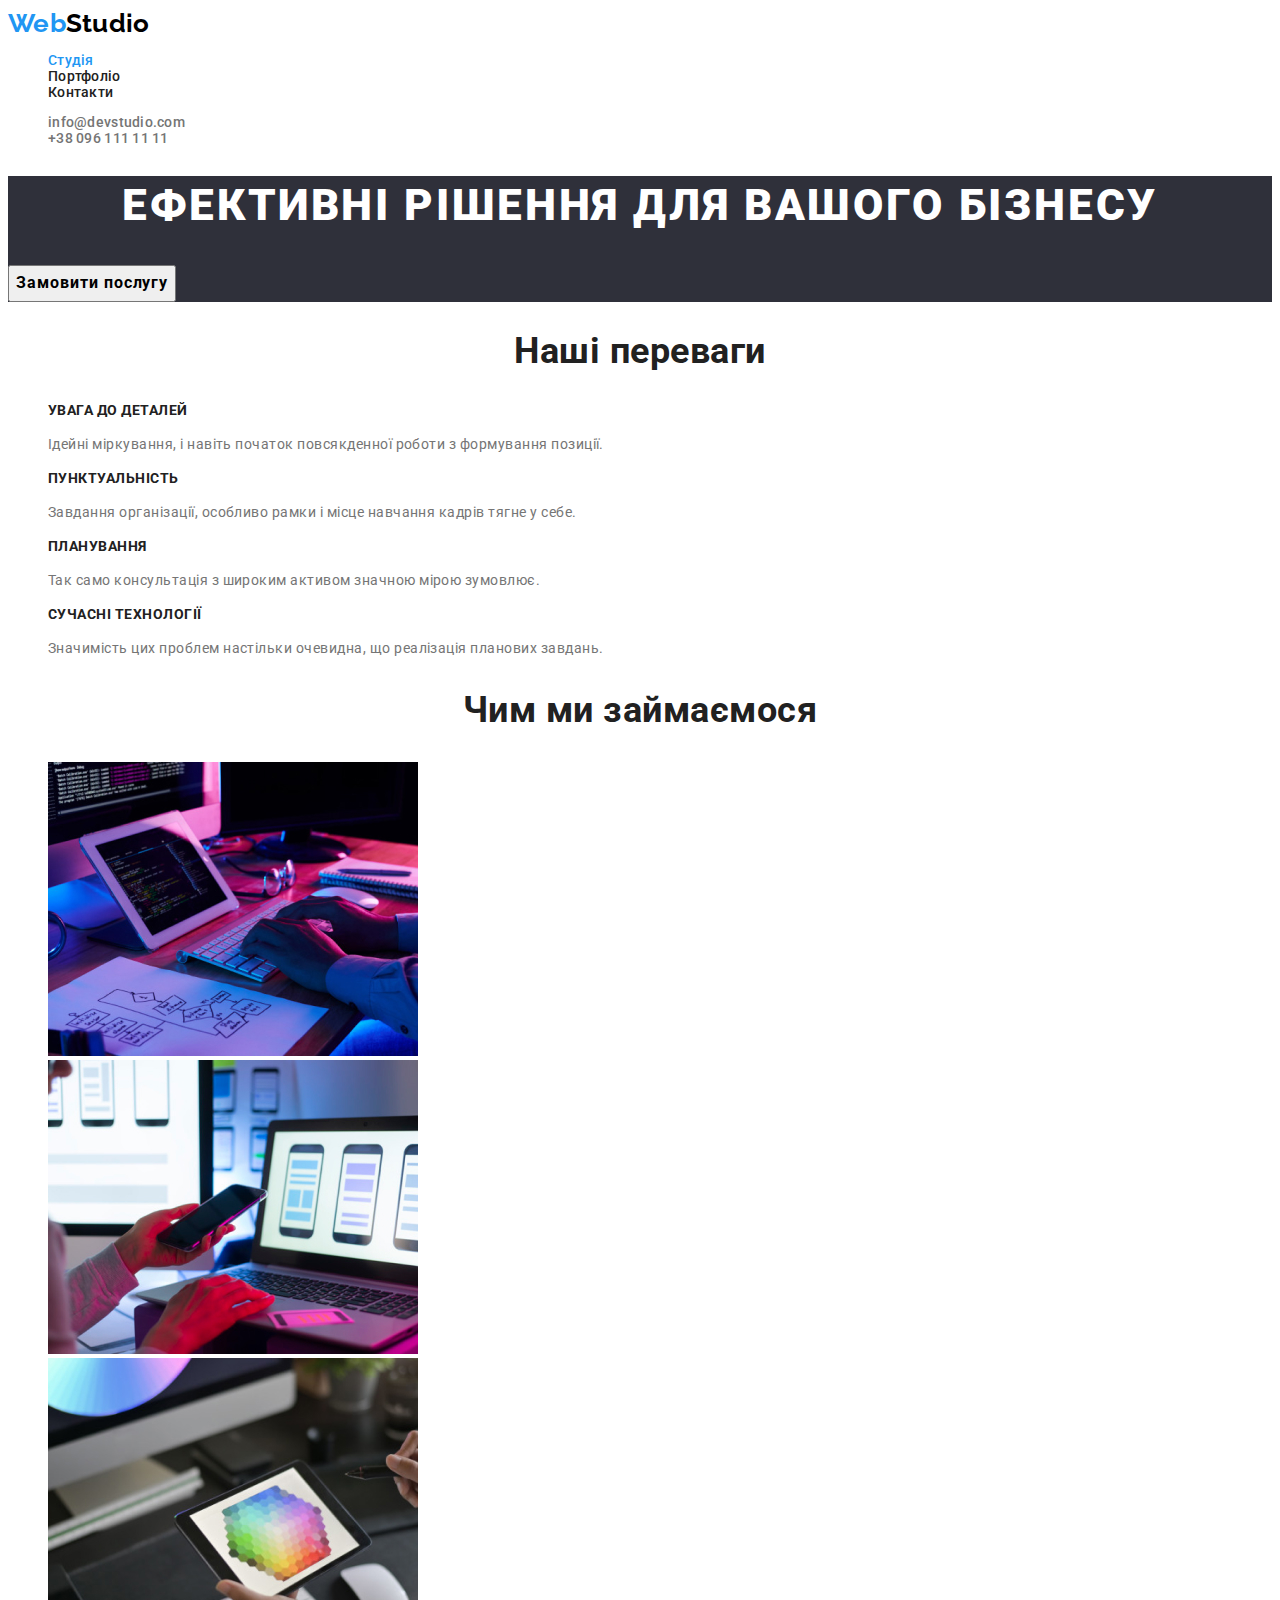
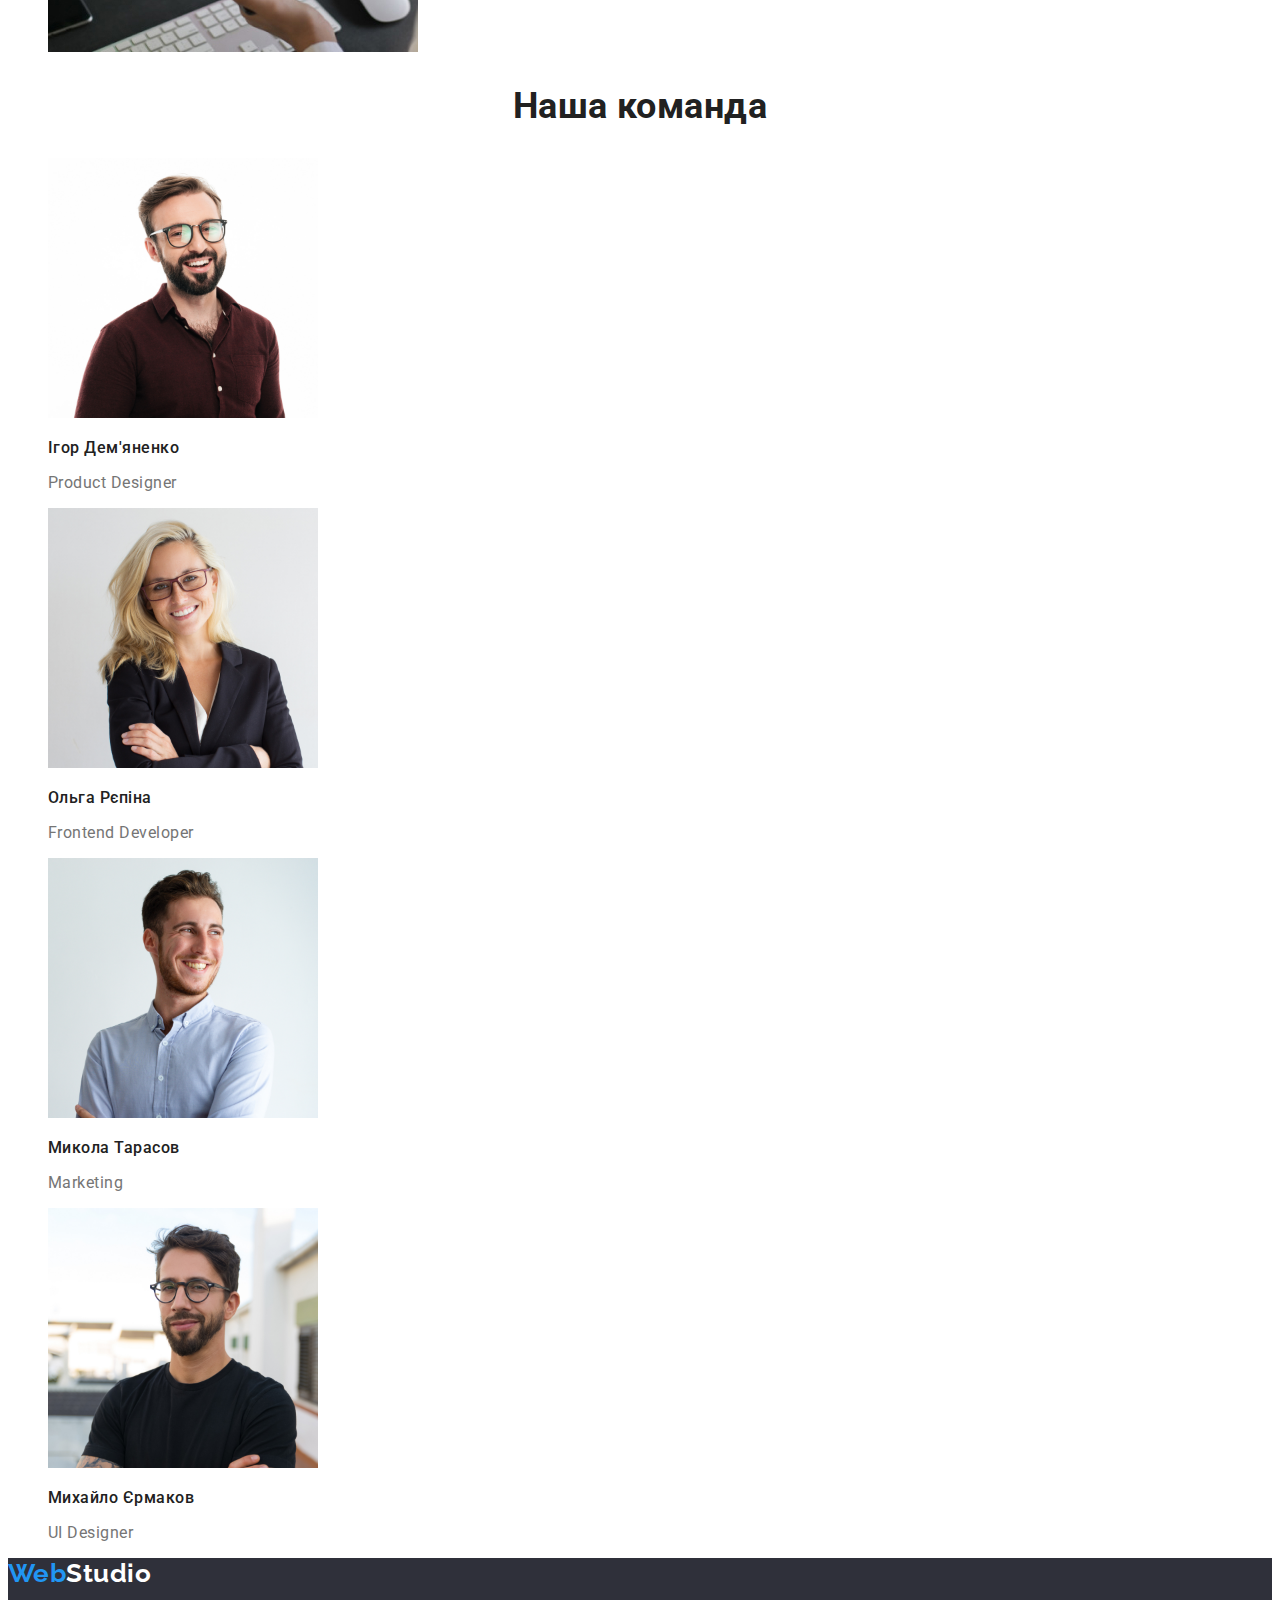
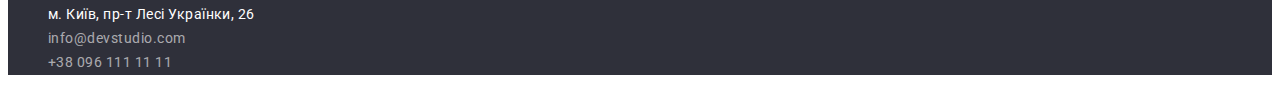
<file: index.html>
<!DOCTYPE html>
<html lang="uk">
  <head>
    <meta charset="UTF-8" />
    <meta http-equiv="X-UA-Compatible" content="IE=edge" />
    <meta name="viewport" content="width=device-width, initial-scale=1.0" />
    <title>Студія</title>
    <link rel="preconnect" href="https://fonts.googleapis.com" />
    <link rel="preconnect" href="https://fonts.gstatic.com" crossorigin />
    <link
      href="https://fonts.googleapis.com/css2?family=Raleway:wght@700&family=Roboto:wght@400;500;700;900&display=swap"
      rel="stylesheet"
    />
    <link rel="stylesheet" href="./styles/style.css" />
  </head>
  <body>
    <header class="header">
      <a href="./index.html" lang="en" class="logo link"
        ><span class="logo-color">Web</span>Studio</a
      >
      <nav>
        <ul class="site-nav list">
          <li><a href="./index.html" class="link current">Студія</a></li>
          <li><a href="./portfolio.html" class="link">Портфоліо</a></li>
          <li><a href="" class="link">Контакти</a></li>
        </ul>
      </nav>
      <div>
        <ul class="list contact">
          <li>
            <a href="mailto:info@devstudio.com" class="link"
              >info@devstudio.com</a
            >
          </li>
          <li>
            <a href="tel:+380961111111" class="link">+38 096 111 11 11</a>
          </li>
        </ul>
      </div>
    </header>
    <main>
      <!--hero-->
      <section class="hero">
        <h1 class="hero-title">Ефективні рішення для вашого бізнесу</h1>
        <button type="button" class="hero-button">Замовити послугу</button>
      </section>
      <section class="section-advantage">
        <h2 class="section-title">Наші переваги</h2>
        <ul class="list">
          <li>
            <h3 class="title">УВАГА ДО ДЕТАЛЕЙ</h3>
            <p>
              Ідейні міркування, і навіть початок повсякденної роботи з
              формування позиції.
            </p>
          </li>
          <li>
            <h3 class="title">ПУНКТУАЛЬНІСТЬ</h3>
            <p>
              Завдання організації, особливо рамки і місце навчання кадрів тягне
              у себе.
            </p>
          </li>
          <li>
            <h3 class="title">ПЛАНУВАННЯ</h3>
            <p>
              Так само консультація з широким активом значною мірою зумовлює.
            </p>
          </li>
          <li>
            <h3 class="title">СУЧАСНІ ТЕХНОЛОГІЇ</h3>
            <p>
              Значимість цих проблем настільки очевидна, що реалізація планових
              завдань.
            </p>
          </li>
        </ul>
      </section>
      <section class="section">
        <h2 class="section-title">Чим ми займаємося</h2>
        <ul class="list">
          <li>
            <img
              src="./images/box-1.jpg"
              alt="людина друкує на планшеті"
              width="370"
              height="294"
            />
          </li>
          <li>
            <img
              src="./images/box-2.jpg"
              alt="людина синхронізує мобільний телефон з ноутбуком "
              width="370"
              height="294"
            />
          </li>
          <li>
            <img
              src="./images/box-3.jpg"
              alt="людина обирає колір на планшеті"
              width="370"
              height="294"
            />
          </li>
        </ul>
      </section>
      <section class="section-team">
        <h2 class="section-title">Наша команда</h2>
        <ul class="list">
          <li>
            <img
              src="./images/team-photo-1.jpg"
              alt="фото Ігор Дем'яненко"
              width="270"
              height="260"
            />
            <h3 class="title">Ігор Дем'яненко</h3>
            <p lang="en">Product Designer</p>
          </li>
          <li>
            <img
              src="./images/team-photo-2.jpg"
              alt="фото Ольга Рєпіна"
              width="270"
              height="260"
            />
            <h3 class="title">Ольга Рєпіна</h3>
            <p lang="en">Frontend Developer</p>
          </li>
          <li>
            <img
              src="./images/team-photo-3.jpg"
              alt="фото Микола Тарасов"
              width="270"
              height="260"
            />
            <h3 class="title">Микола Тарасов</h3>
            <p lang="en">Marketing</p>
          </li>
          <li>
            <img
              src="./images/team-photo-4.jpg"
              alt="фото Михайло Єрмаков"
              width="270"
              height="260"
            />
            <h3 class="title">Михайло Єрмаков</h3>
            <p lang="en">UI Designer</p>
          </li>
        </ul>
      </section>
    </main>
    <footer class="footer">
      <a href="./index.html" lang="en" class="logo link"
        ><span class="logo-color">Web</span>Studio</a
      >
      <address>
        <ul class="list contact">
          <li>
            <a
              href="https://www.google.com/maps/place/%D0%B1%D1%83%D0%BB.+%D0%9B%D0%B5%D1%81%D0%B8+%D0%A3%D0%BA%D1%80%D0%B0%D0%B8%D0%BD%D0%BA%D0%B8,+26,+%D0%9A%D0%B8%D0%B5%D0%B2,+02000/@50.4265807,30.5383858,17z/data=!3m1!4b1!4m5!3m4!1s0x40d4cf0e033ecbe9:0x57a4dffefec77da0!8m2!3d50.4265807!4d30.5383858"
              target="_blank"
              rel="noopener noreferrer"
              class="link address"
              >м. Київ, пр-т Лесі Українки, 26
            </a>
          </li>
          <li>
            <a href="mailto:info@devstudio.com" class="link"
              >info@devstudio.com</a
            >
          </li>
          <li>
            <a href="tel:+380961111111" class="link">+38 096 111 11 11</a>
          </li>
        </ul>
      </address>
    </footer>
  </body>
</html>
</file>
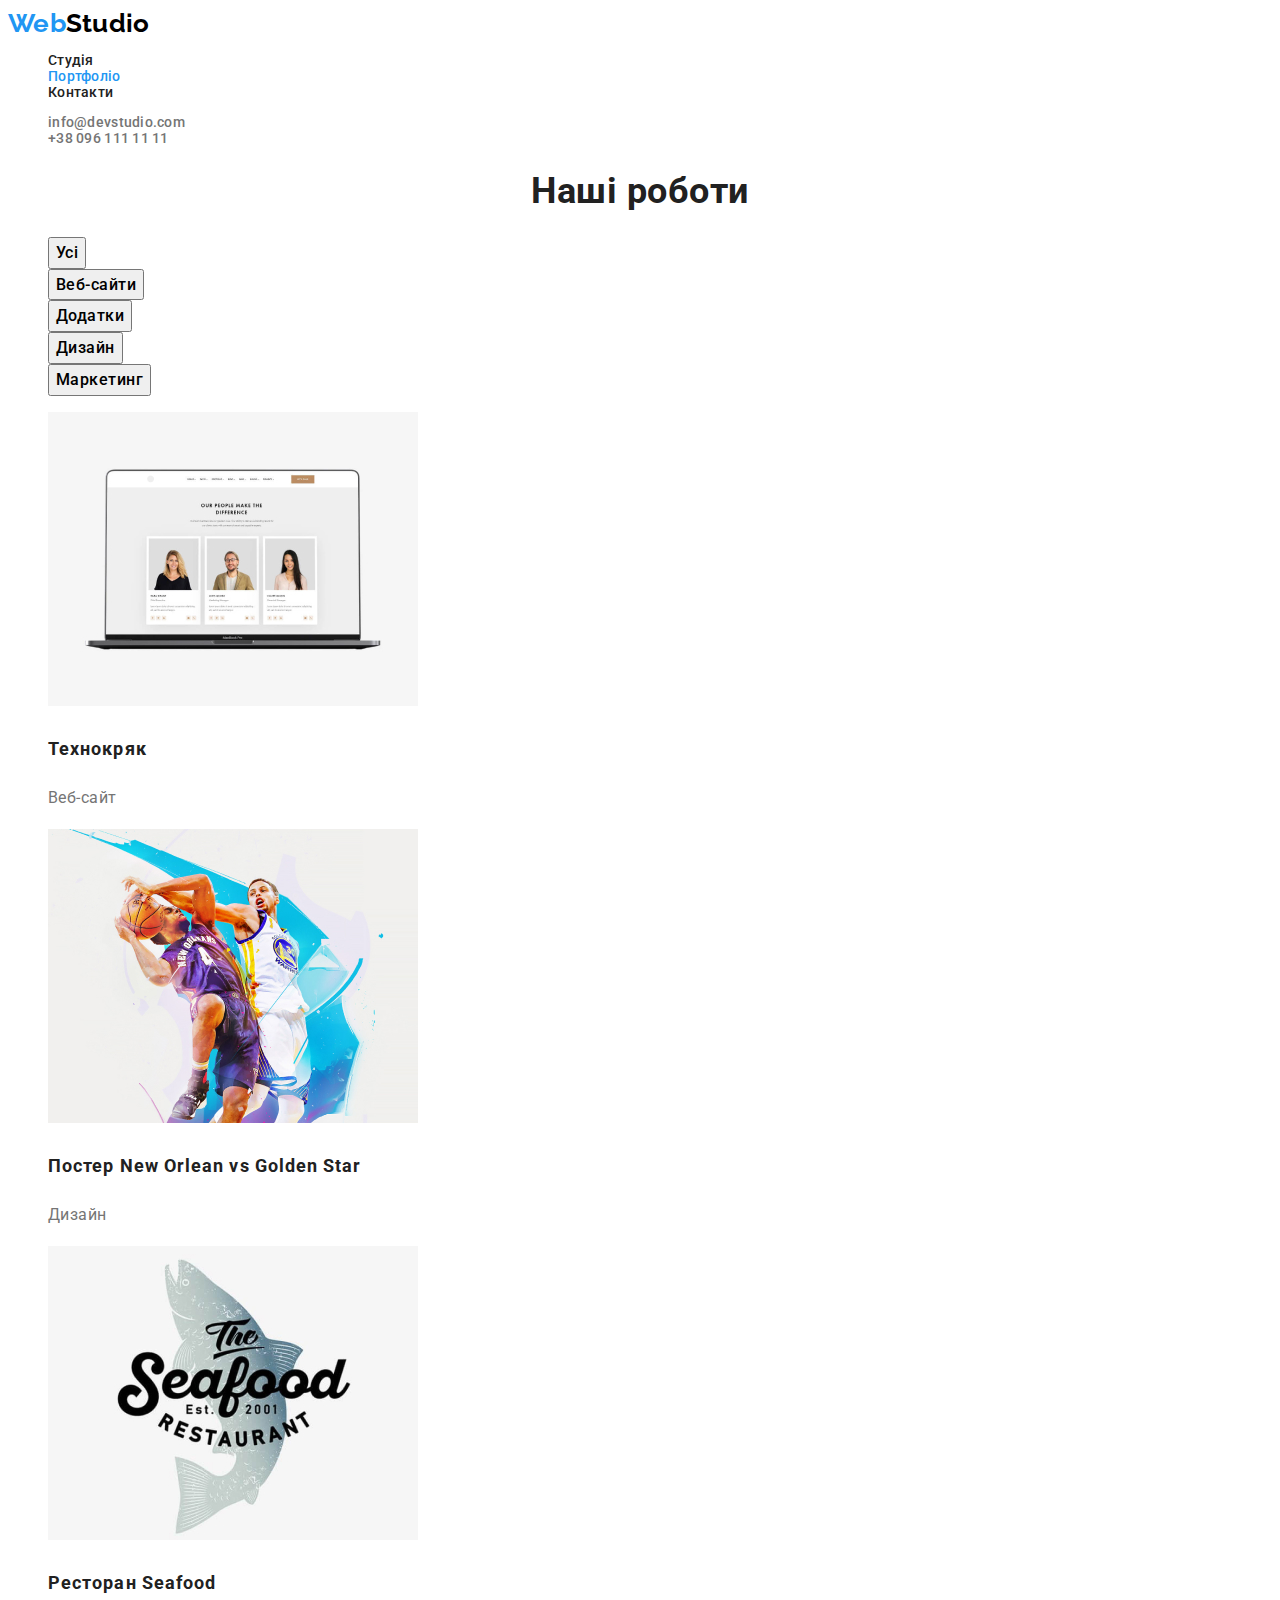
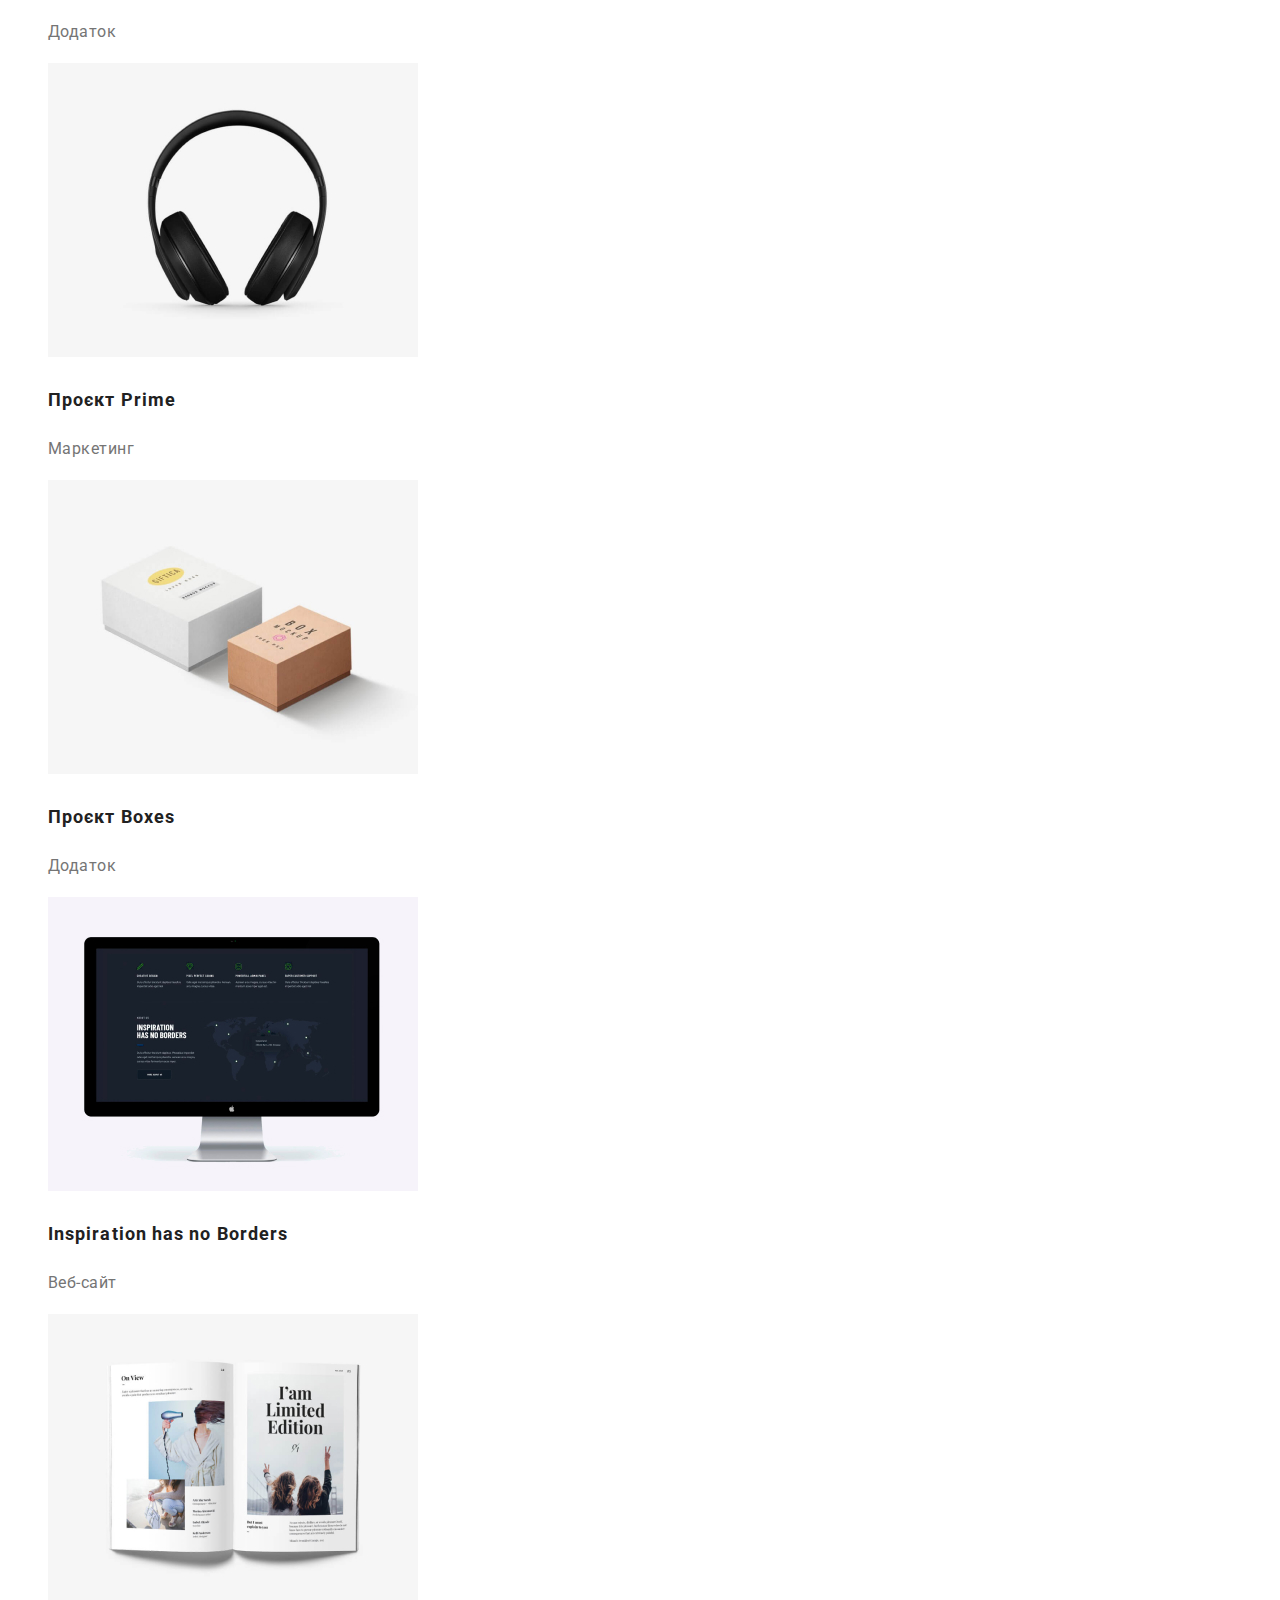
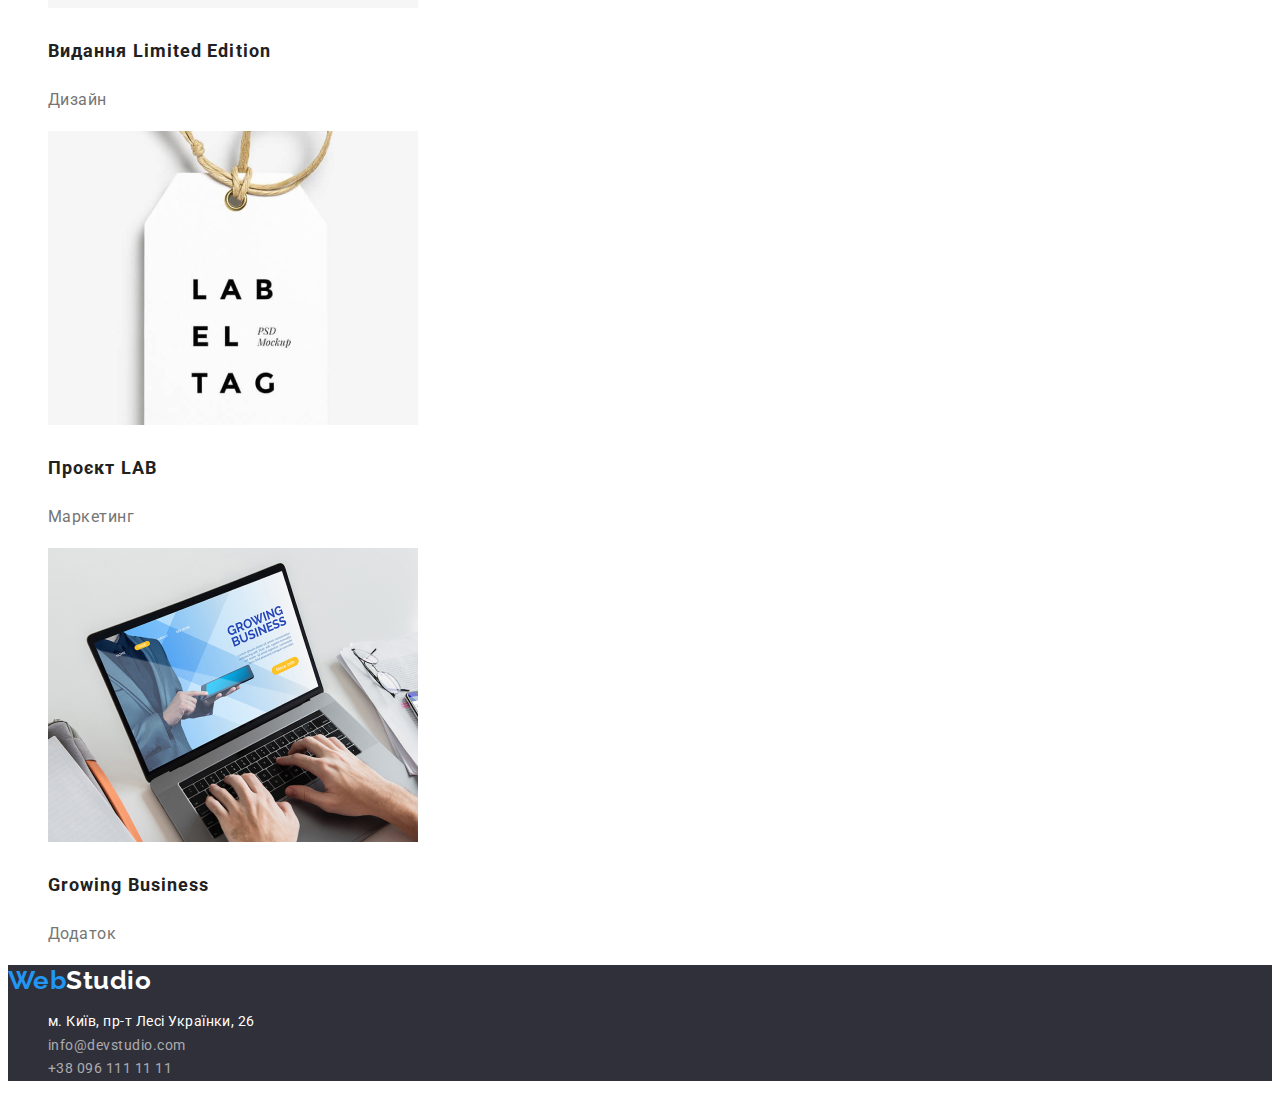
<file: portfolio.html>
<!DOCTYPE html>
<html lang="uk">
  <head>
    <meta charset="UTF-8" />
    <meta http-equiv="X-UA-Compatible" content="IE=edge" />
    <meta name="viewport" content="width=device-width, initial-scale=1.0" />
    <title>Студія</title>
    <link rel="preconnect" href="https://fonts.googleapis.com" />
    <link rel="preconnect" href="https://fonts.gstatic.com" crossorigin />
    <link
      href="https://fonts.googleapis.com/css2?family=Raleway:wght@700&family=Roboto:wght@400;500;700;900&display=swap"
      rel="stylesheet"
    />
    <link rel="stylesheet" href="./styles/style.css" />
  </head>
  <body>
    <header class="header">
      <a href="./index.html" lang="en" class="logo link"
        ><span class="logo-color">Web</span>Studio</a
      >
      <nav>
        <ul class="site-nav list">
          <li><a href="./index.html" class="link">Студія</a></li>
          <li><a href="./portfolio.html" class="link current">Портфоліо</a></li>
          <li><a href="" class="link">Контакти</a></li>
        </ul>
      </nav>
      <div>
        <ul class="list contact">
          <li>
            <a href="mailto:info@devstudio.com" class="link"
              >info@devstudio.com</a
            >
          </li>
          <li>
            <a href="tel:+380961111111" class="link">+38 096 111 11 11</a>
          </li>
        </ul>
      </div>
    </header>
    <main>
      <section class="portfolio">
        <h1 class="section-title">Наші роботи</h1>
        <ul class="list">
          <li><button type="button" class="portfolio-button">Усі</button></li>
          <li>
            <button type="button" class="portfolio-button">Веб-сайти</button>
          </li>
          <li>
            <button type="button" class="portfolio-button">Додатки</button>
          </li>
          <li>
            <button type="button" class="portfolio-button">Дизайн</button>
          </li>
          <li>
            <button type="button" class="portfolio-button">Маркетинг</button>
          </li>
        </ul>
        <ul class="list">
          <li>
            <img
              src="./images/portfolio-1.jpg"
              alt="фото ноутбуку"
              width="370"
              height="294"
            />
            <h2 class="title">Технокряк</h2>
            <p>Веб-сайт</p>
          </li>
          <li>
            <img
              src="./images/portfolio-2.jpg"
              alt="фото баскетболістів"
              width="370"
              height="294"
            />
            <h2 class="title">Постер New Orlean vs Golden Star</h2>
            <p>Дизайн</p>
          </li>
          <li>
            <img
              src="./images/portfolio-3.jpg"
              alt="логотип ресторану"
              width="370"
              height="294"
            />
            <h2 class="title">Ресторан Seafood</h2>
            <p>Додаток</p>
          </li>
          <li>
            <img
              src="./images/portfolio-4.jpg"
              alt="фото навушників"
              width="370"
              height="294"
            />
            <h2 class="title">Проєкт Prime</h2>
            <p>Маркетинг</p>
          </li>
          <li>
            <img
              src="./images/portfolio-5.jpg"
              alt="фото коробок"
              width="370"
              height="294"
            />
            <h2 class="title">Проєкт Boxes</h2>
            <p>Додаток</p>
          </li>
          <li>
            <img
              src="./images/portfolio-6.jpg"
              alt="фото монітору"
              width="370"
              height="294"
            />
            <h2 class="title">Inspiration has no Borders</h2>
            <p>Веб-сайт</p>
          </li>
          <li>
            <img
              src="./images/portfolio-7.jpg"
              alt="фото книги"
              width="370"
              height="294"
            />
            <h2 class="title">Видання Limited Edition</h2>
            <p>Дизайн</p>
          </li>
          <li>
            <img
              src="./images/portfolio-8.jpg"
              alt="фото бірки"
              width="370"
              height="294"
            />
            <h2 class="title">Проєкт LAB</h2>
            <p>Маркетинг</p>
          </li>
          <li>
            <img
              src="./images/portfolio-9.jpg"
              alt="людина друкує на ноутбуці"
              width="370"
              height="294"
            />
            <h2 class="title">Growing Business</h2>
            <p>Додаток</p>
          </li>
        </ul>
      </section>
    </main>
    <footer class="footer">
      <a href="./index.html" lang="en" class="logo link"
        ><span class="logo-color">Web</span>Studio</a
      >
      <address>
        <ul class="list contact">
          <li>
            <a
              href="https://www.google.com/maps/place/%D0%B1%D1%83%D0%BB.+%D0%9B%D0%B5%D1%81%D0%B8+%D0%A3%D0%BA%D1%80%D0%B0%D0%B8%D0%BD%D0%BA%D0%B8,+26,+%D0%9A%D0%B8%D0%B5%D0%B2,+02000/@50.4265807,30.5383858,17z/data=!3m1!4b1!4m5!3m4!1s0x40d4cf0e033ecbe9:0x57a4dffefec77da0!8m2!3d50.4265807!4d30.5383858"
              target="_blank"
              rel="noopener noreferrer"
              class="link address"
              >м. Київ, пр-т Лесі Українки, 26
            </a>
          </li>
          <li>
            <a href="mailto:info@devstudio.com" class="link"
              >info@devstudio.com</a
            >
          </li>
          <li>
            <a href="tel:+380961111111" class="link">+38 096 111 11 11</a>
          </li>
        </ul>
      </address>
    </footer>
  </body>
</html>
</file>
<file: styles/style.css>
/* major page */
:root {
  --logo-main-color: #000000;
  --title-text: #212121;
  --main-text: #757575;
  --accent-color: #2196f3;
  --white-color: #ffffff;
  --bg-secondary-color: #f5f4fa;
  --bg-black-color: #2f303a;
  --footer-link-color: rgba(255, 255, 255, 0.6);
}
/* body */
body {
  color: var(--main-text);
  background-color: var(--white-color);
  font-family: "Roboto", sans-serif;
  letter-spacing: 0.03em;
}
.list {
  list-style: none;
}
.link {
  text-decoration: none;
}
/* header */
.header {
  font-weight: 500;
  font-size: 14px;
  line-height: 1.14;
  letter-spacing: 0.02em;
}
.logo {
  color: var(--logo-main-color);
  font-family: "Raleway", sans-serif;
  font-weight: 700;
  font-size: 26px;
  line-height: 1.19;
}
.logo-color {
  color: var(--accent-color);
}
.site-nav .link {
  color: var(--title-text);
}
.site-nav .link:hover,
.site-nav .link:focus {
  color: var(--accent-color);
}
.site-nav .link.current {
  color: var(--accent-color);
}
.contact .link {
  color: var(--main-text);
}
.contact .link:hover,
.contact .link:focus {
  color: var(--accent-color);
}
/* main */
/* hero */
.hero {
  background-color: var(--bg-black-color);
}
.hero-title {
  color: var(--white-color);
  font-weight: 900;
  font-size: 44px;
  line-height: 1.36;
  text-align: center;
  letter-spacing: 0.06em;
  text-transform: uppercase;
}
.hero-button {
  font-weight: 700;
  font-size: 16px;
  line-height: 1.88;
  font-family: inherit;
  letter-spacing: 0.06em;
}
.hero-button:hover,
.hero-button:focus {
  color: var(--white-color);
  background-color: var(--accent-color);
  cursor: pointer;
}

/* section */
.section-title,
.title {
  color: var(--title-text);
}
.section-title {
  font-weight: 700;
  font-size: 36px;
  line-height: 1.16;
  text-align: center;
}
/* advantage */
.section-advantage {
  font-weight: 400;
  font-size: 14px;
  line-height: 1.71;
}
.section-advantage .title {
  font-weight: 700;
  font-size: 14px;
  line-height: 1.14;
  text-transform: uppercase;
}
/* team */
.section-team {
  font-weight: 400;
  font-size: 16px;
  line-height: 1.19;
}
.section-team .title {
  font-weight: 500;
  font-size: 16px;
  line-height: 1.19;
}
/* footer */
.footer {
  background-color: var(--bg-black-color);
}
.footer .link {
  color: var(--footer-link-color);
}
.footer .logo {
  color: var(--white-color);
}
.link.address {
  color: var(--white-color);
}
.footer .list {
  font-style: normal;
  font-weight: 400;
  font-size: 14px;
  line-height: 1.71;
}

/* portfolio page */
.portfolio {
  font-weight: 400;
  font-size: 16px;
  line-height: 30px;
}
.portfolio-button {
  font-weight: 500;
  font-size: 16px;
  line-height: 1.62;
  font-family: inherit;
  letter-spacing: 0.03em;
}
.portfolio-button:hover,
.portfolio-button:focus {
  color: var(--white-color);
  background-color: var(--accent-color);
  cursor: pointer;
}

.portfolio .title {
  font-weight: 700;
  font-size: 18px;
  line-height: 2;
  letter-spacing: 0.06em;
}
</file>
